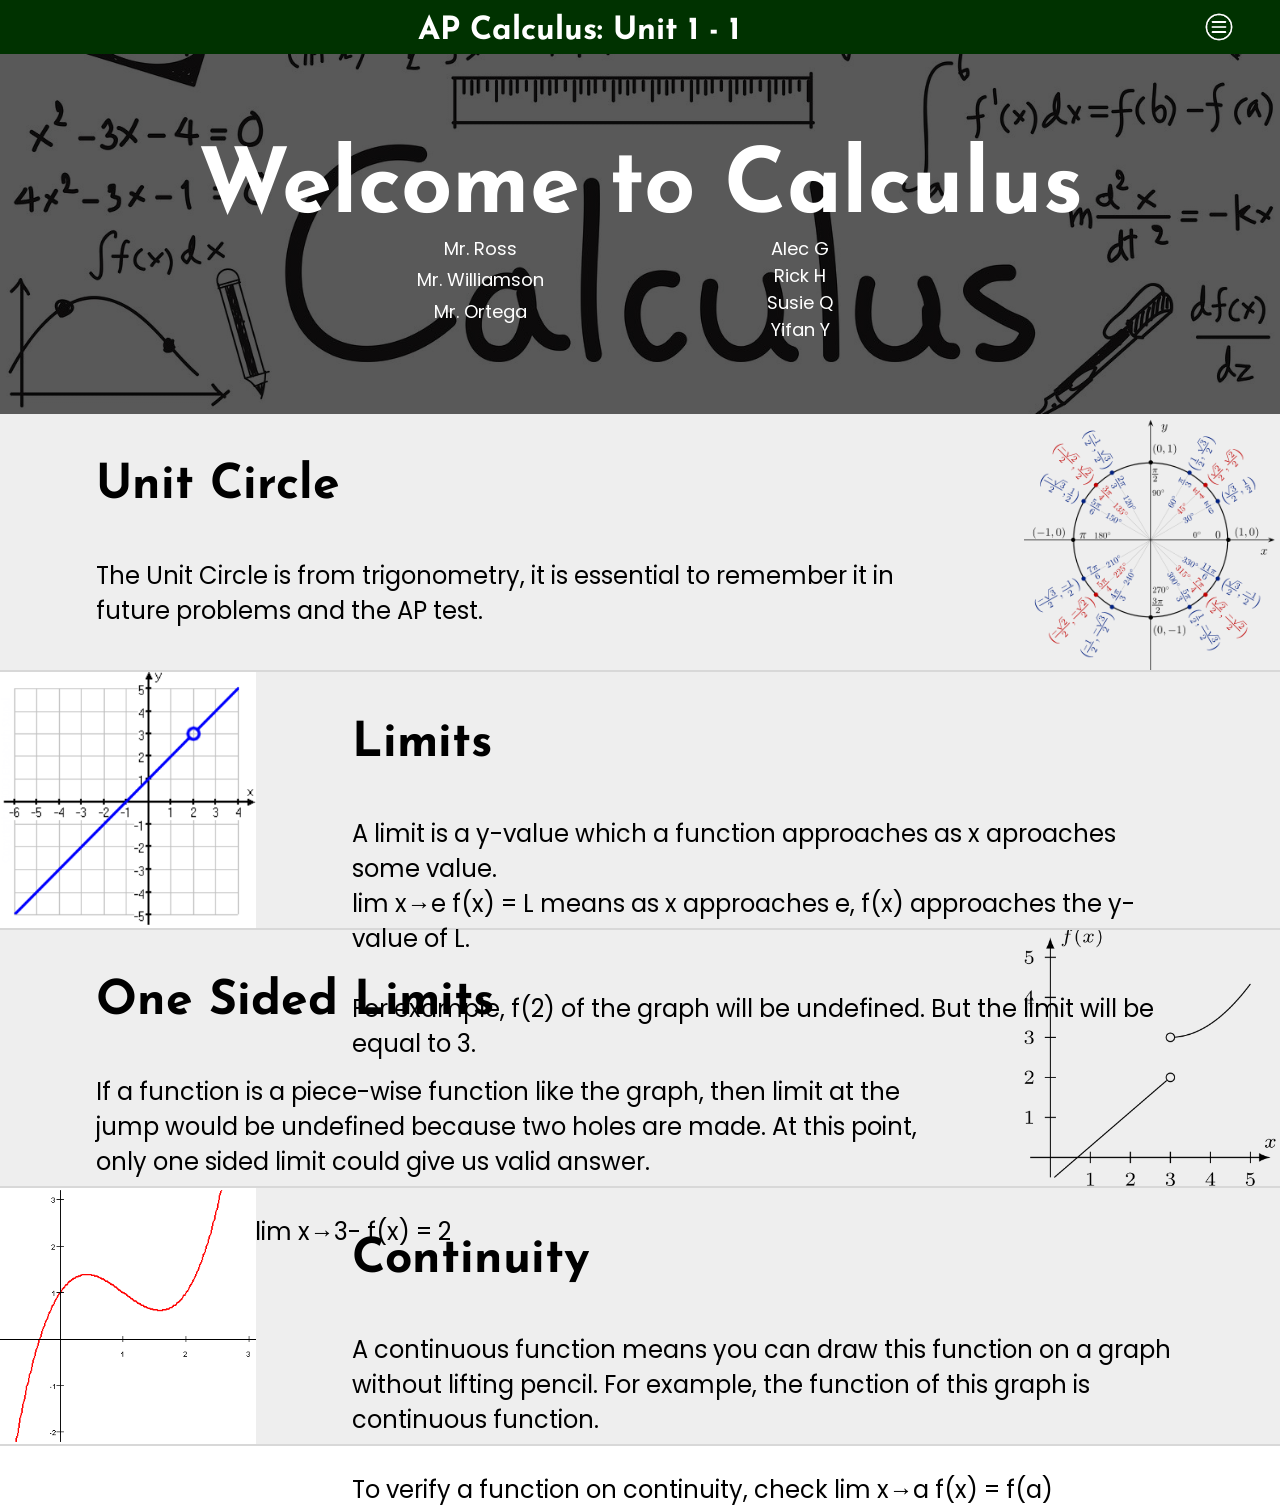
<file: index.html>
<!DOCTYPE html>
<html lang="en">

<head>
  <meta charset="UTF-8">
  <meta name="viewport" content="width=device-width, initial-scale=1.0">
  <meta http-equiv="X-UA-Compatible" content="ie=edge">
  <title>AP Calculus: 1-1</title>
  <link rel="stylesheet" href="./css/master.css">
  <link rel="icon" href="/img/misc/icon.png">
  <script src="./javascript/function.js" charset="utf-8"></script>
</head>

<body onscroll="scrollHeader()">
  <div class="nav">
    <h1>AP Calculus: Unit 1 - 1</h1>
    <button onclick="maxMenu()"><img src="./img/misc/menu.png" alt="Menu Button"></button>
  </div>
  <div class="menu">
    <button onclick="miniMenu()">&gt;</button>
    <a href="./index.html">1-1</a>
    <a href="./unit1-2.html">1-2</a>
    <a href="./unit1-3.html">1-3</a>
    <a href="./unit1-4.html">1-4</a>
    <a href="./unit1-5.html">1-5</a>
    <a href="./unit1-6.html">1-6</a>
    <a href="./pg.html">Parent Graphs</a>
    <a href="https://dydx-of-williamson-equal-ortega.netlify.com">Homework</a>
  </div>
  <div class="header">
    <h1>Welcome to Calculus</h1>
    <div>
      <div>
        <p>Mr. Ross</p>
        <p>Mr. Williamson</p>
        <p>Mr. Ortega</p>
      </div>
      <div>
        <p>Alec G</p>
        <p>Rick H</p>
        <p>Susie Q</p>
        <p>Yifan Y</p>
      </div>
    </div>
  </div>
  <div class="contentList">
    <div class="content">
      <div>
        <h3>Unit Circle</h3>
        <p>The Unit Circle is from trigonometry, it is essential to remember it in future problems and the AP test.</p>
      </div>
      <img src="./img/notes/trigCircle.png" alt="">
    </div>
    <div class="content">
      <div>
        <h3>Limits</h3>
        <p>A limit is a y-value which a function approaches as x aproaches some value.<br>lim x&#8594;e f(x) = L means as x approaches e, f(x) approaches the y-value of L.<br><br>For example, f(2) of the graph will be undefined. But the limit will
          be equal to 3.</p>
      </div>
      <img src="./img/notes/limit.png" alt="">
    </div>
    <div class="content">
      <div>
        <h3>One Sided Limits</h3>
        <p>If a function is a piece-wise function like the graph, then limit at the jump would be undefined because two holes are made. At this point, only one sided limit could give us valid answer.<br><br>For example, lim x&#8594;3- f(x) = 2</p>
      </div>
      <img src="./img/notes/oneSideLimit.png" alt="">
    </div>
    <div class="content">
      <div>
        <h3>Continuity</h3>
        <p>A continuous function means you can draw this function on a graph without lifting pencil. For example, the function of this graph is continuous function.<br><br>To verify a function on continuity, check lim x&#8594;a f(x) = f(a)</p>
      </div>
      <img src="./img/notes/continuity.png" alt="">
    </div>
  </div>
</body>

</html>
</file>
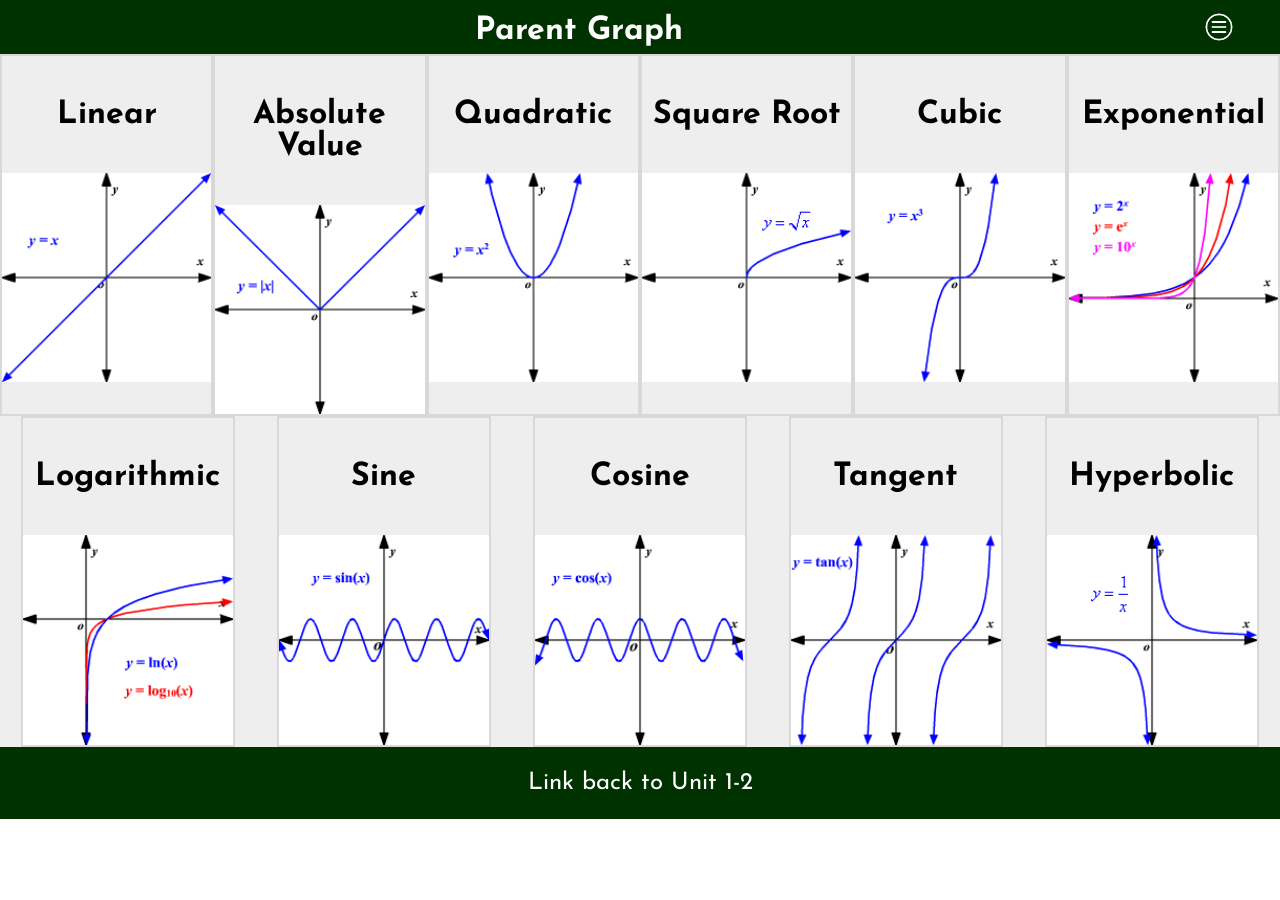
<file: pg.html>
<!DOCTYPE html>
<html lang="en">

<head>
  <meta charset="UTF-8">
  <meta name="viewport" content="width=device-width, initial-scale=1.0">
  <meta http-equiv="X-UA-Compatible" content="ie=edge">
  <title>AP Calculus: Parent Graph</title>
  <link rel="stylesheet" href="./css/master.css">
  <link rel="icon" href="./img/misc/icon.png">
  <script src="./javascript/function.js" charset="utf-8"></script>
</head>

<body>
  <div class="nav">
    <h1>Parent Graph</h1>
    <button onclick="maxMenu()"><img src="./img/misc/menu.png" alt="Menu Button"></button>
  </div>
  <div class="menu">
    <button onclick="miniMenu()">&gt;</button>
    <a href="./index.html">1-1</a>
    <a href="./unit1-2.html">1-2</a>
    <a href="./unit1-3.html">1-3</a>
    <a href="./unit1-4.html">1-4</a>
    <a href="./unit1-5.html">1-5</a>
    <a href="./unit1-6.html">1-6</a>
    <a href="./pg.html">Parent Graphs</a>
    <a href="https://dydx-of-williamson-equal-ortega.netlify.com">Homework</a>
  </div>
  <div class="pg">
    <div>
      <h4>Linear</h4>
      <img src="./img/notes/pg/linear.gif" alt="">
    </div>
    <div>
      <h4>Absolute Value</h4>
      <img src="./img/notes/pg/av.gif" alt="">
    </div>
    <div>
      <h4>Quadratic</h4>
      <img src="./img/notes/pg/quad.gif" alt="">
    </div>
    <div>
      <h4>Square Root</h4>
      <img src="./img/notes/pg/root.gif" alt="">
    </div>
    <div>
      <h4>Cubic</h4>
      <img src="./img/notes/pg/cube.gif" alt="">
    </div>
    <div>
      <h4>Exponential</h4>
      <img src="./img/notes/pg/expo.gif" alt="">
    </div>
    <div>
      <h4>Logarithmic</h4>
      <img src="./img/notes/pg/loga.gif" alt="">
    </div>
    <div>
      <h4>Sine</h4>
      <img src="./img/notes/pg/sine.gif" alt="">
    </div>
    <div>
      <h4>Cosine</h4>
      <img src="./img/notes/pg/cos.gif" alt="">
    </div>
    <div>
      <h4>Tangent</h4>
      <img src="./img/notes/pg/tan.gif" alt="">
    </div>
    <div>
      <h4>Hyperbolic</h4>
      <img src="./img/notes/pg/hyper.gif" alt="">
    </div>
  </div>
  <div class="pgLink">
    <a href="./unit1-2.html">Link back to Unit 1-2</a>
  </div>
</body>

</html>
</file>
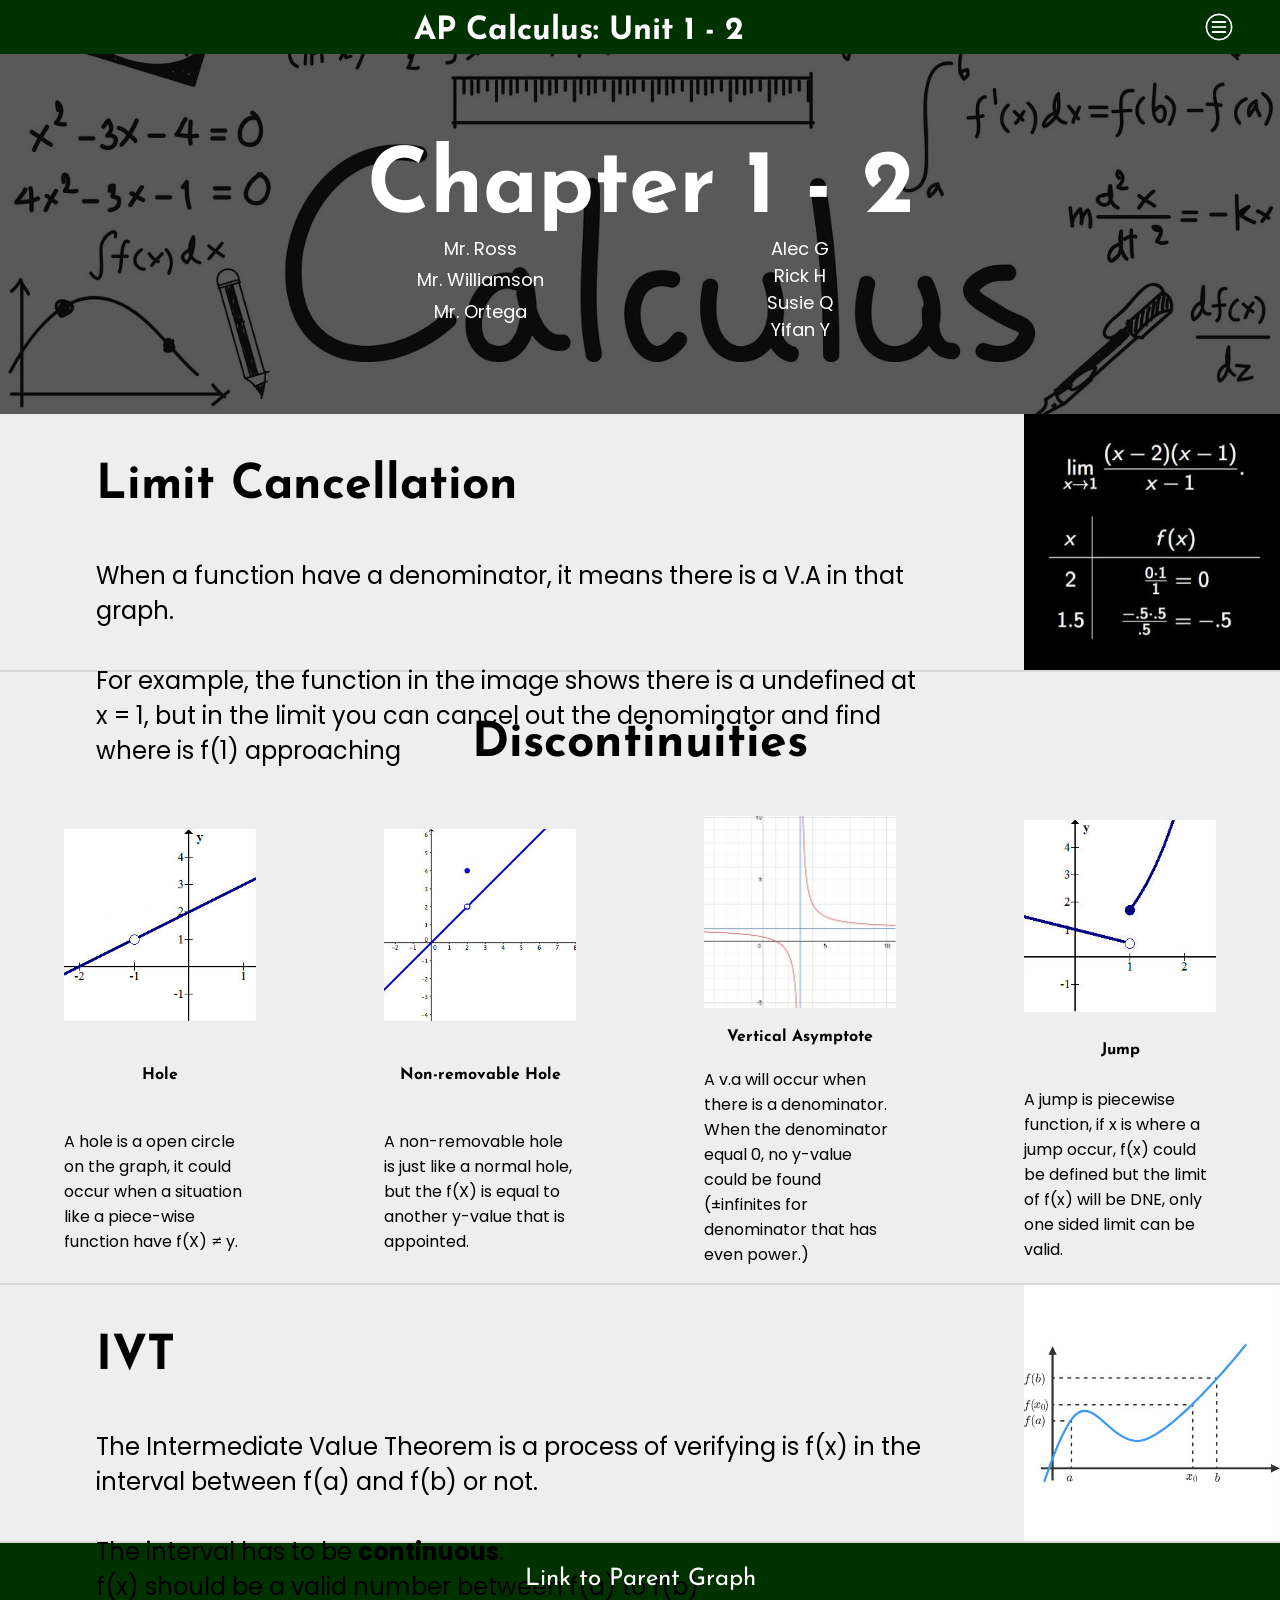
<file: unit1-2.html>
<!DOCTYPE html>
<html lang="en">

<head>
  <meta charset="UTF-8">
  <meta name="viewport" content="width=device-width, initial-scale=1.0">
  <meta http-equiv="X-UA-Compatible" content="ie=edge">
  <title>AP Calculus: 1-2</title>
  <link rel="stylesheet" href="./css/master.css">
  <link rel="icon" href="./img/misc/icon.png">
  <script src="./javascript/function.js" charset="utf-8"></script>
</head>

<body onscroll="scrollHeader()">
  <div class="nav">
    <h1>AP Calculus: Unit 1 - 2</h1>
    <button onclick="maxMenu()"><img src="./img/misc/menu.png" alt="Menu Button"></button>
  </div>
  <div class="menu">
    <button onclick="miniMenu()">&gt;</button>
    <a href="./index.html">1-1</a>
    <a href="./unit1-2.html">1-2</a>
    <a href="./unit1-3.html">1-3</a>
    <a href="./unit1-4.html">1-4</a>
    <a href="./unit1-5.html">1-5</a>
    <a href="./unit1-6.html">1-6</a>
    <a href="./pg.html">Parent Graphs</a>
    <a href="https://dydx-of-williamson-equal-ortega.netlify.com">Homework</a>
  </div>
  <div class="header">
    <h1>Chapter 1 - 2</h1>
    <div>
      <div>
        <p>Mr. Ross</p>
        <p>Mr. Williamson</p>
        <p>Mr. Ortega</p>
      </div>
      <div>
        <p>Alec G</p>
        <p>Rick H</p>
        <p>Susie Q</p>
        <p>Yifan Y</p>
      </div>
    </div>
  </div>
  <div class="contentList">
    <div class="content">
      <div>
        <h3>Limit Cancellation</h3>
        <p>When a function have a denominator, it means there is a V.A in that graph.<br><br>For example, the function in the image shows there is a undefined at x = 1, but in the limit you can cancel out the denominator and find where is f(1)
          approaching</p>
      </div>
      <img src="./img/notes/cancellation.jpg" alt="">
    </div>
    <div class="row4content">
      <h3>Discontinuities</h3>
      <div>
        <div>
          <img src="./img/notes/hole.jpg" alt="">
          <h4>Hole</h4>
          <p>A hole is a open circle on the graph, it could occur when a situation like a piece-wise function have f(X) &ne; y.</p>
        </div>
        <div>
          <img src="./img/notes/nonhole.jpg" alt="">
          <h4>Non-removable Hole</h4>
          <p>A non-removable hole is just like a normal hole, but the f(X) is equal to another y-value that is appointed.</p>
        </div>
        <div>
          <img src="./img/notes/va.jpg" alt="">
          <h4>Vertical Asymptote</h4>
          <p>A v.a will occur when there is a denominator. When the denominator equal 0, no y-value could be found (&#177;infinites for denominator that has even power.)</p>
        </div>
        <div>
          <img src="./img/notes/jump.jpg" alt="">
          <h4>Jump</h4>
          <p>A jump is piecewise function, if x is where a jump occur, f(x) could be defined but the limit of f(x) will be DNE, only one sided limit can be valid.</p>
        </div>
      </div>
    </div>
    <div class="content">
      <div>
        <h3>IVT</h3>
        <p>The Intermediate Value Theorem is a process of verifying is f(x) in the interval between f(a) and f(b) or not.<br><br>The interval has to be <b>continuous</b>.<br>f(x) should be a valid number between f(a) to f(b)</p>
      </div>
      <img src="./img/notes/ivt.jpg" alt="">
    </div>
    <div class="pgLink">
      <a href="./pg.html">Link to Parent Graph</a>
    </div>
  </div>
</body>

</html>
</file>
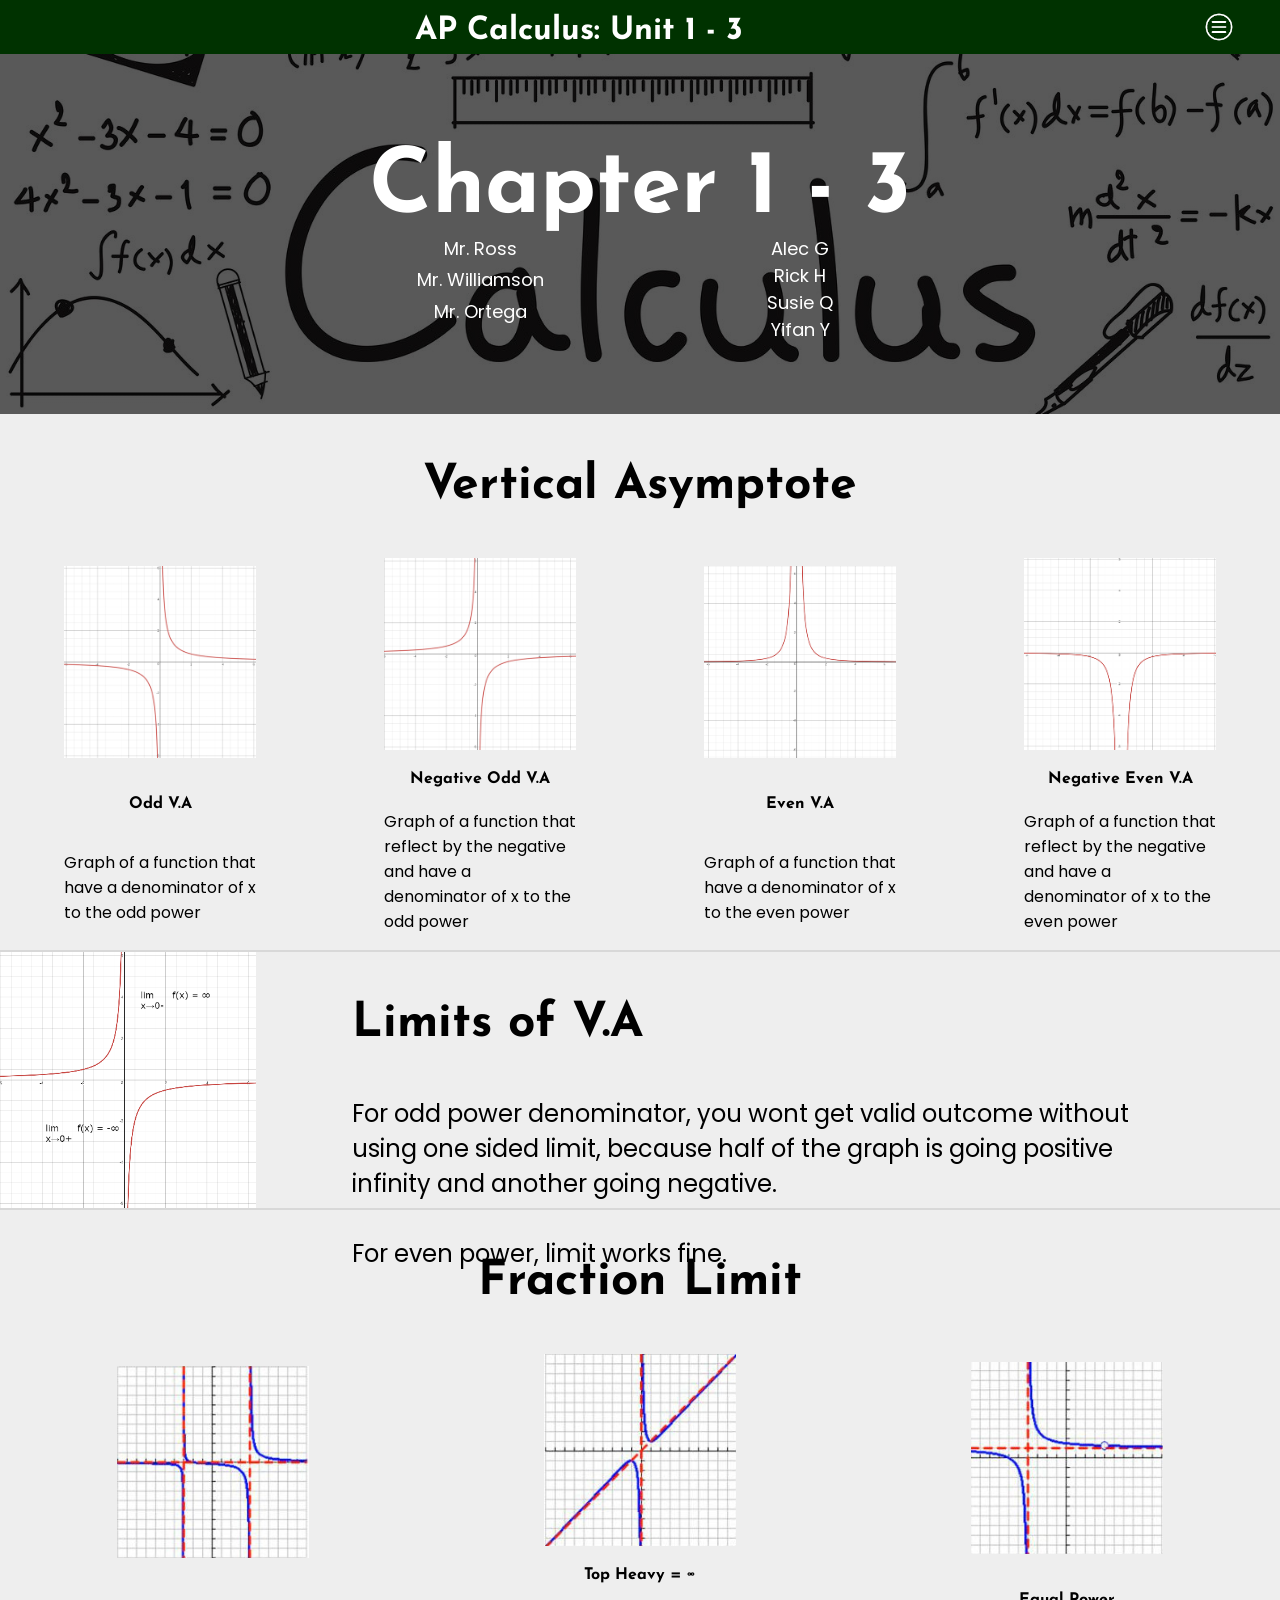
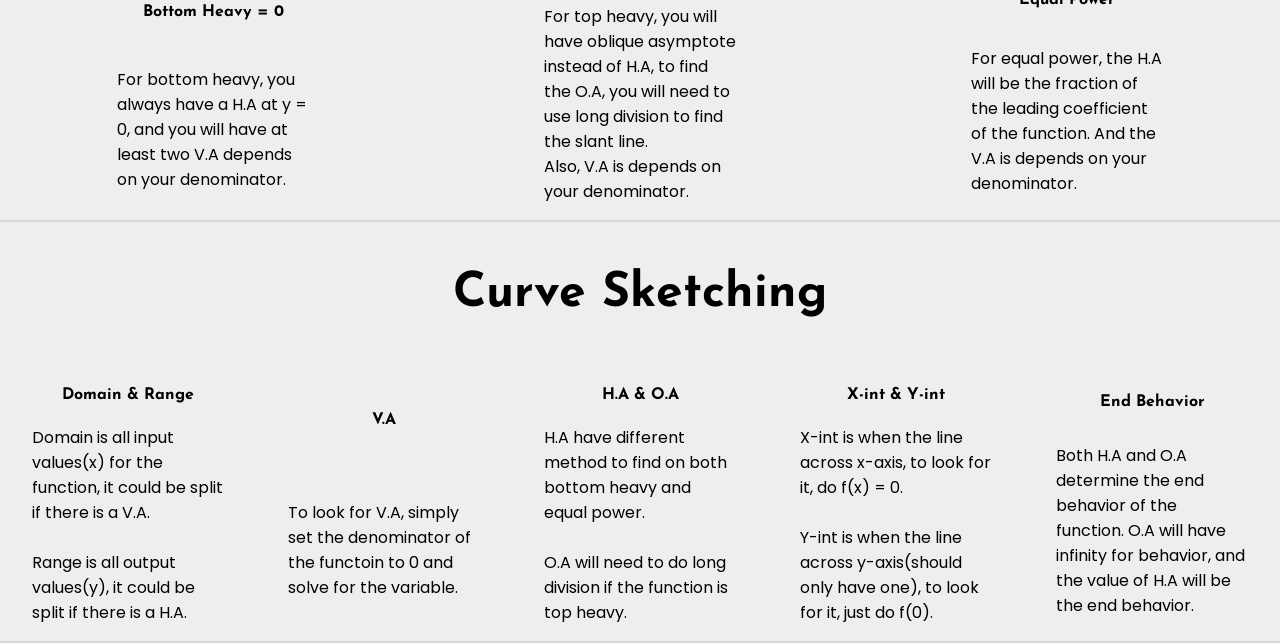
<file: unit1-3.html>
<!DOCTYPE html>
<html lang="en">

<head>
  <meta charset="UTF-8">
  <meta name="viewport" content="width=device-width, initial-scale=1.0">
  <meta http-equiv="X-UA-Compatible" content="ie=edge">
  <title>AP Calculus: 1-3</title>
  <link rel="stylesheet" href="./css/master.css">
  <link rel="icon" href="./img/misc/icon.png">
  <script src="./javascript/function.js" charset="utf-8"></script>
</head>

<body onscroll="scrollHeader()">
  <div class="nav">
    <h1>AP Calculus: Unit 1 - 3</h1>
    <button onclick="maxMenu()"><img src="./img/misc/menu.png" alt="Menu Button"></button>
  </div>
  <div class="menu">
    <button onclick="miniMenu()">&gt;</button>
    <a href="./index.html">1-1</a>
    <a href="./unit1-2.html">1-2</a>
    <a href="./unit1-3.html">1-3</a>
    <a href="./unit1-4.html">1-4</a>
    <a href="./unit1-5.html">1-5</a>
    <a href="./unit1-6.html">1-6</a>
    <a href="./pg.html">Parent Graphs</a>
    <a href="https://dydx-of-williamson-equal-ortega.netlify.com">Homework</a>
  </div>
  <div class="header">
    <h1>Chapter 1 - 3</h1>
    <div>
      <div>
        <p>Mr. Ross</p>
        <p>Mr. Williamson</p>
        <p>Mr. Ortega</p>
      </div>
      <div>
        <p>Alec G</p>
        <p>Rick H</p>
        <p>Susie Q</p>
        <p>Yifan Y</p>
      </div>
    </div>
  </div>
  <div class="contentList">
    <div class="row4content">
      <h3>Vertical Asymptote</h3>
      <div>
        <div>
          <img src="./img/notes/oddva.png" alt="">
          <h4>Odd V.A</h4>
          <p>Graph of a function that have a denominator of x to the odd power</p>
        </div>
        <div>
          <img src="./img/notes/noddva.png" alt="">
          <h4>Negative Odd V.A</h4>
          <p>Graph of a function that reflect by the negative and have a denominator of x to the odd power</p>
        </div>
        <div>
          <img src="./img/notes/evenva.png" alt="">
          <h4>Even V.A</h4>
          <p>Graph of a function that have a denominator of x to the even power</p>
        </div>
        <div>
          <img src="./img/notes/nevenva.png" alt="">
          <h4>Negative Even V.A</h4>
          <p>Graph of a function that reflect by the negative and have a denominator of x to the even power</p>
        </div>
      </div>
    </div>
    <div class="content">
      <div>
        <h3>Limits of V.A</h3>
        <p>For odd power denominator, you wont get valid outcome without using one sided limit, because half of the graph is going positive infinity and another going negative.<br><br>For even power, limit works fine.</p>
      </div>
      <img src="./img/notes/limitva.png" alt="">
    </div>
    <div class="row4content">
      <h3>Fraction Limit</h3>
      <div>
        <div>
          <img src="./img/notes/bottomh.jpg" alt="">
          <h4>Bottom Heavy = 0</h4>
          <p>For bottom heavy, you always have a H.A at y = 0, and you will have at least two V.A depends on your denominator.</p>
        </div>
        <div>
          <img src="./img/notes/toph.jpg" alt="">
          <h4>Top Heavy = &#8734;</h4>
          <p>For top heavy, you will have oblique asymptote instead of H.A, to find the O.A, you will need to use long division to find the slant line.<br>Also, V.A is depends on your denominator.</p>
        </div>
        <div>
          <img src="./img/notes/eqp.jpg" alt="">
          <h4>Equal Power</h4>
          <p>For equal power, the H.A will be the fraction of the leading coefficient of the function. And the V.A is depends on your denominator.</p>
        </div>
      </div>
    </div>
    <div class="row4content">
      <h3>Curve Sketching</h3>
      <div>
        <div>
          <h4>Domain &amp; Range</h4>
          <p>Domain is all input values(x) for the function, it could be split if there is a V.A.<br><br>Range is all output values(y), it could be split if there is a H.A.</p>
        </div>
        <div>
          <h4>V.A</h4>
          <p>To look for V.A, simply set the denominator of the functoin to 0 and solve for the variable.</p>
        </div>
        <div>
          <h4>H.A &amp; O.A</h4>
          <p>H.A have different method to find on both bottom heavy and equal power.<br><br>O.A will need to do long division if the function is top heavy.</p>
        </div>
        <div>
          <h4>X-int &amp; Y-int</h4>
          <p>X-int is when the line across x-axis, to look for it, do f(x) = 0.<br><br>Y-int is when the line across y-axis(should only have one), to look for it, just do f(0).</p>
        </div>
        <div>
          <h4>End Behavior</h4>
          <p>Both H.A and O.A determine the end behavior of the function. O.A will have infinity for behavior, and the value of H.A will be the end behavior.</p>
        </div>
      </div>
    </div>
  </div>
</body>

</html>
</file>
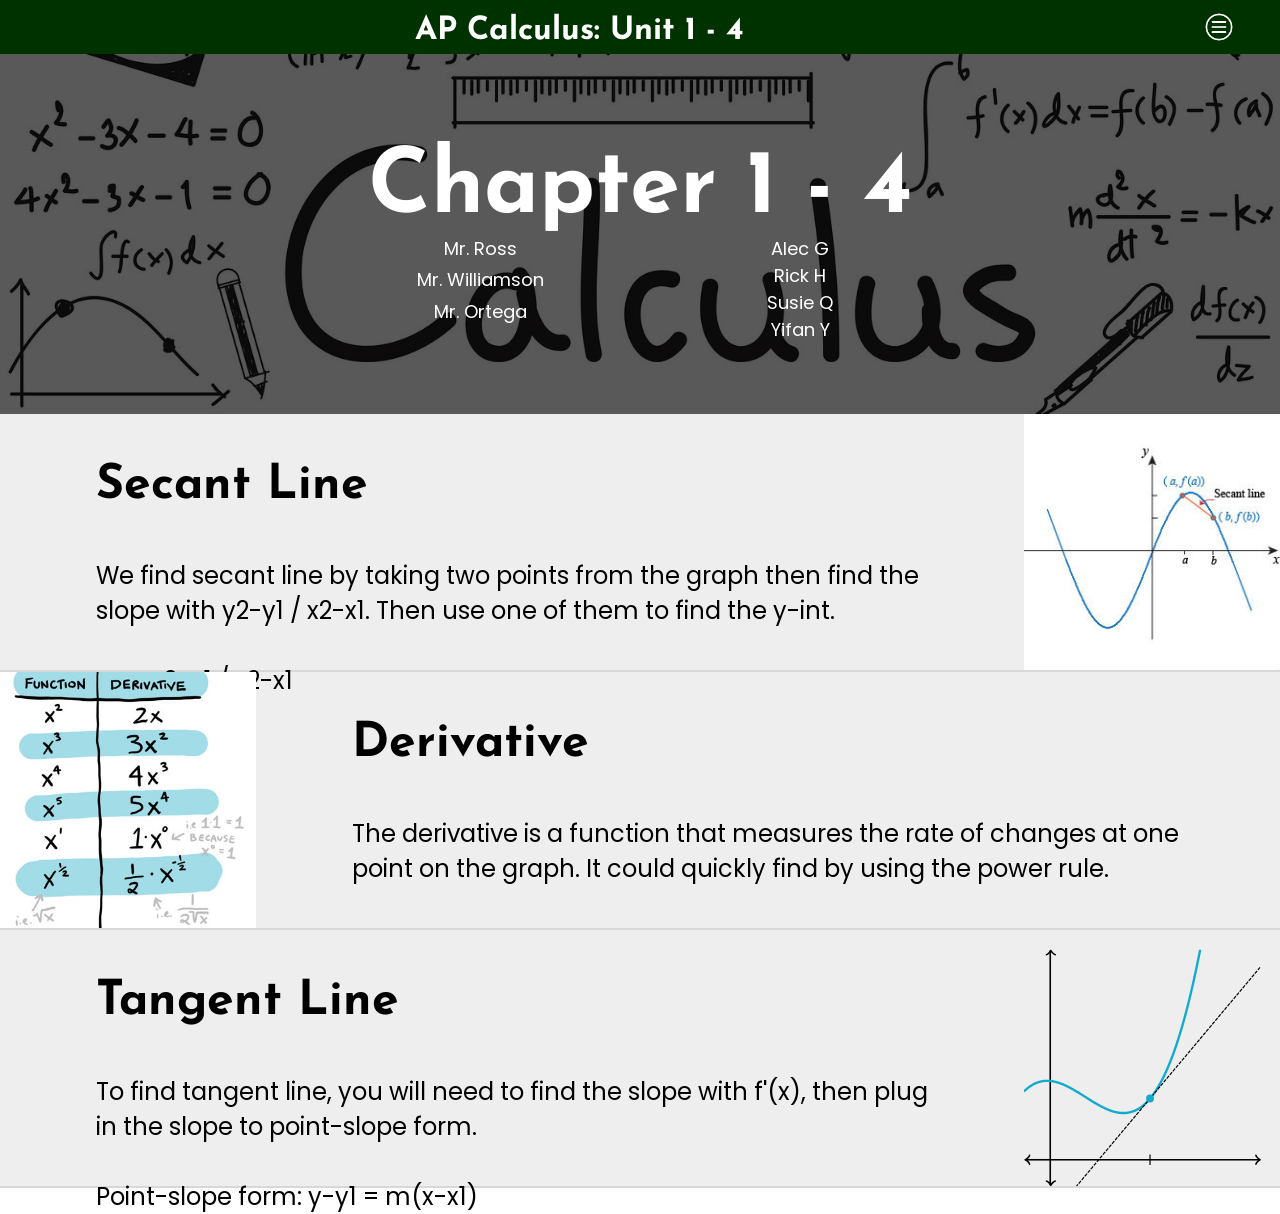
<file: unit1-4.html>
<!DOCTYPE html>
<html lang="en">

<head>
  <meta charset="UTF-8">
  <meta name="viewport" content="width=device-width, initial-scale=1.0">
  <meta http-equiv="X-UA-Compatible" content="ie=edge">
  <title>AP Calculus: 1-4</title>
  <link rel="stylesheet" href="./css/master.css">
  <link rel="icon" href="./img/misc/icon.png">
  <script src="./javascript/function.js" charset="utf-8"></script>
</head>

<body onscroll="scrollHeader()">
  <div class="nav">
    <h1>AP Calculus: Unit 1 - 4</h1>
    <button onclick="maxMenu()"><img src="./img/misc/menu.png" alt="Menu Button"></button>
  </div>
  <div class="menu">
    <button onclick="miniMenu()">&gt;</button>
    <a href="./index.html">1-1</a>
    <a href="./unit1-2.html">1-2</a>
    <a href="./unit1-3.html">1-3</a>
    <a href="./unit1-4.html">1-4</a>
    <a href="./unit1-5.html">1-5</a>
    <a href="./unit1-6.html">1-6</a>
    <a href="./pg.html">Parent Graphs</a>
    <a href="https://dydx-of-williamson-equal-ortega.netlify.com">Homework</a>
  </div>
  <div class="header">
    <h1>Chapter 1 - 4</h1>
    <div>
      <div>
        <p>Mr. Ross</p>
        <p>Mr. Williamson</p>
        <p>Mr. Ortega</p>
      </div>
      <div>
        <p>Alec G</p>
        <p>Rick H</p>
        <p>Susie Q</p>
        <p>Yifan Y</p>
      </div>
    </div>
  </div>
  <div class="contentList">
    <div class="content">
      <div>
        <h3>Secant Line</h3>
        <p>We find secant line by taking two points from the graph then find the slope with y2-y1 / x2-x1. Then use one of them to find the y-int.<br><br>m = y2-y1 / x2-x1<br>y-int = y-mx</p>
      </div>
      <img src="./img/notes/secline.jpg" alt="">
    </div>
    <div class="content">
      <div>
        <h3>Derivative</h3>
        <p>The derivative is a function that measures the rate of changes at one point on the graph. It could quickly find by using the power rule.</p>
      </div>
      <img src="./img/notes/deri.png" alt="">
    </div>
    <div class="content">
      <div>
        <h3>Tangent Line</h3>
        <p>To find tangent line, you will need to find the slope with f'(x), then plug in the slope to point-slope form.<br><br>Point-slope form: y-y1 = m(x-x1)</p>
      </div>
      <img src="./img/notes/tanline.svg" alt="">
    </div>
  </div>
</body>

</html>
</file>
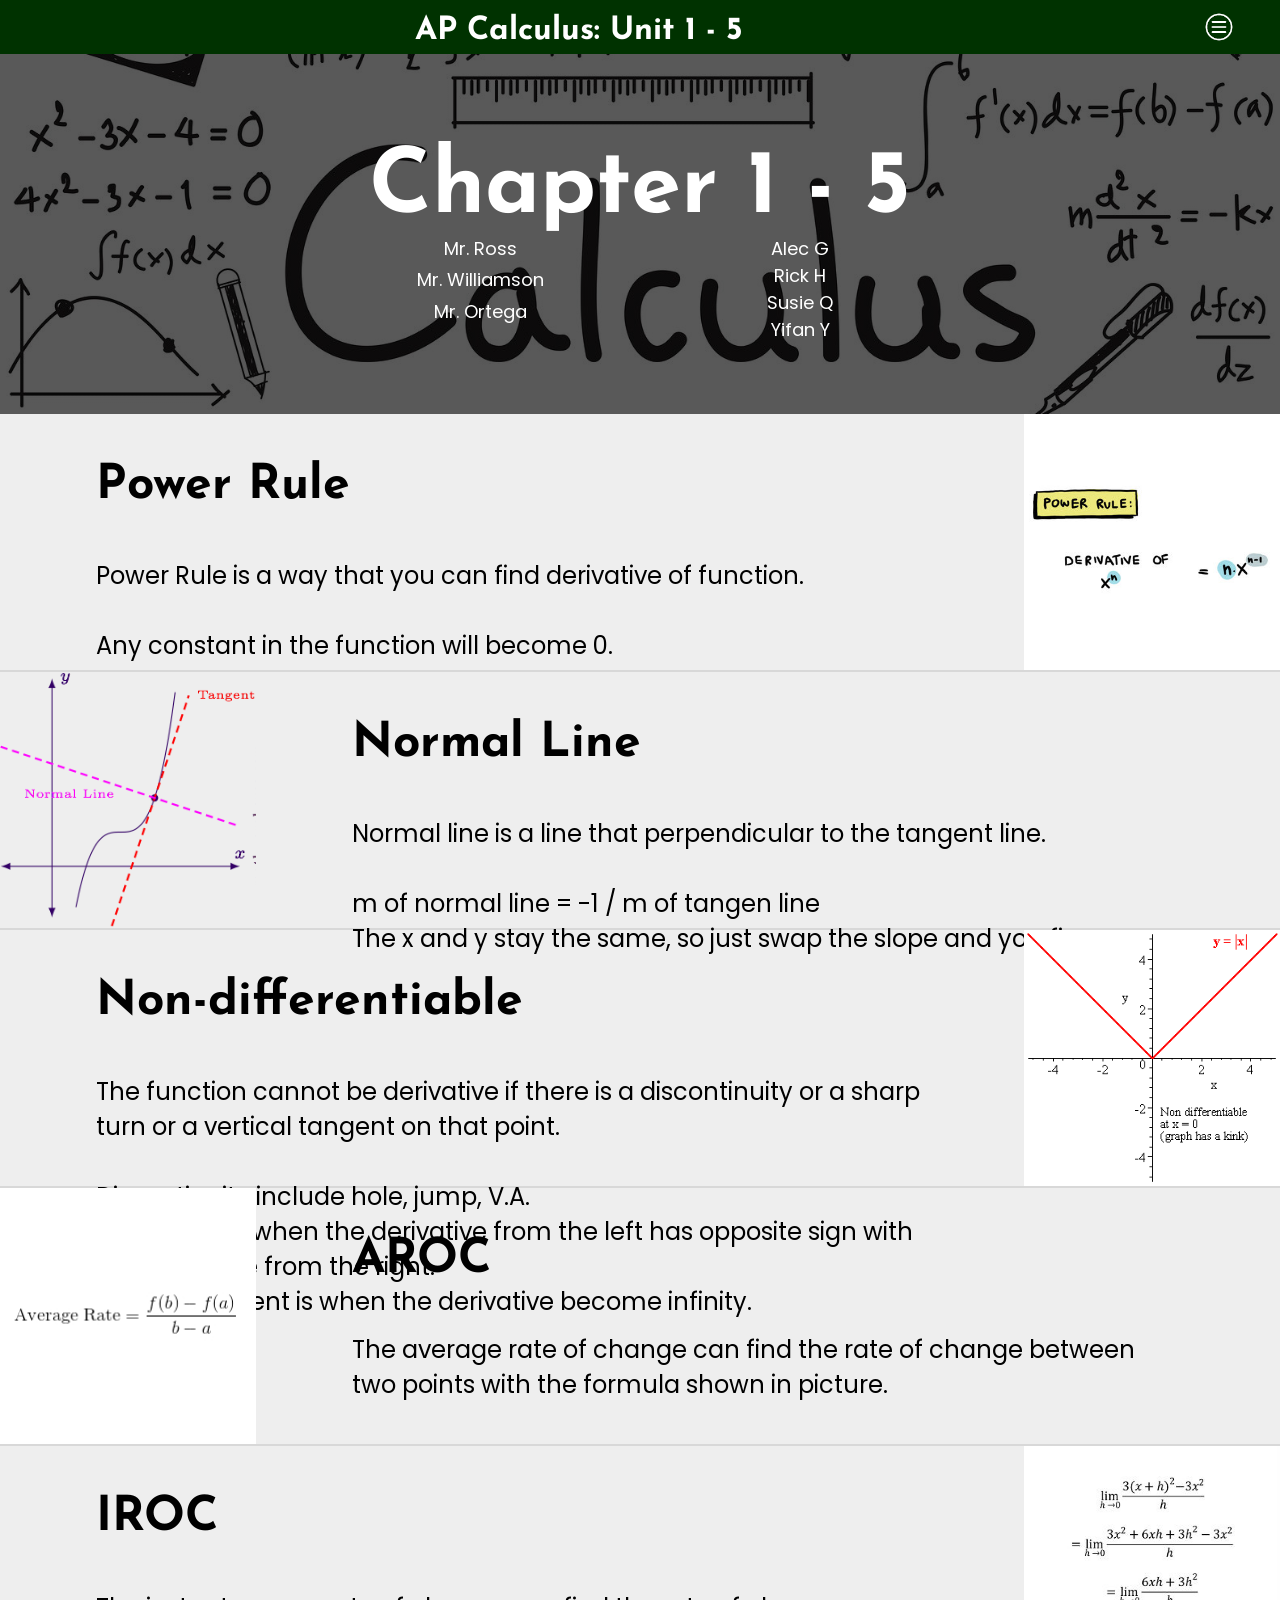
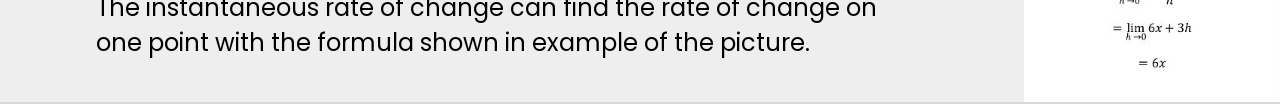
<file: unit1-5.html>
<!DOCTYPE html>
<html lang="en">

<head>
  <meta charset="UTF-8">
  <meta name="viewport" content="width=device-width, initial-scale=1.0">
  <meta http-equiv="X-UA-Compatible" content="ie=edge">
  <title>AP Calculus: 1-5</title>
  <link rel="stylesheet" href="./css/master.css">
  <link rel="icon" href="./img/misc/icon.png">
  <script src="./javascript/function.js" charset="utf-8"></script>
</head>

<body onscroll="scrollHeader()">
  <div class="nav">
    <h1>AP Calculus: Unit 1 - 5</h1>
    <button onclick="maxMenu()"><img src="./img/misc/menu.png" alt="Menu Button"></button>
  </div>
  <div class="menu">
    <button onclick="miniMenu()">&gt;</button>
    <a href="./index.html">1-1</a>
    <a href="./unit1-2.html">1-2</a>
    <a href="./unit1-3.html">1-3</a>
    <a href="./unit1-4.html">1-4</a>
    <a href="./unit1-5.html">1-5</a>
    <a href="./unit1-6.html">1-6</a>
    <a href="./pg.html">Parent Graphs</a>
    <a href="https://dydx-of-williamson-equal-ortega.netlify.com">Homework</a>
  </div>
  <div class="header">
    <h1>Chapter 1 - 5</h1>
    <div>
      <div>
        <p>Mr. Ross</p>
        <p>Mr. Williamson</p>
        <p>Mr. Ortega</p>
      </div>
      <div>
        <p>Alec G</p>
        <p>Rick H</p>
        <p>Susie Q</p>
        <p>Yifan Y</p>
      </div>
    </div>
  </div>
  <div class="contentList">
    <div class="content">
      <div>
        <h3>Power Rule</h3>
        <p>Power Rule is a way that you can find derivative of function.<br><br>Any constant in the function will become 0.</p>
      </div>
      <img src="./img/notes/pr.jpg" alt="">
    </div>
    <div class="content">
      <div>
        <h3>Normal Line</h3>
        <p>Normal line is a line that perpendicular to the tangent line.<br><br> m of normal line = -1 / m of tangen line<br>The x and y stay the same, so just swap the slope and you fine.</p>
      </div>
      <img src="./img/notes/norline.png" alt="">
    </div>
    <div class="content nd">
      <div>
        <h3>Non-differentiable</h3>
        <p>The function cannot be derivative if there is a discontinuity or a sharp turn or a vertical tangent on that point.<br><br>Discontinuity include hole, jump, V.A.<br>Sharp turn is when the derivative from the left has opposite sign with the
          derivative from the right.<br>Vertical tangent is when the derivative become infinity.</p>
      </div>
      <img src="./img/notes/abs.gif" alt="">
    </div>
    <div class="content">
      <div>
        <h3>AROC</h3>
        <p>The average rate of change can find the rate of change between two points with the formula shown in picture.</p>
      </div>
      <img src="./img/notes/aroc.jpg" alt="">
    </div>
    <div class="content">
      <div>
        <h3>IROC</h3>
        <p>The instantaneous rate of change can find the rate of change on one point with the formula shown in example of the picture.<br></p>
      </div>
      <img src="./img/notes/iroc.jpg" alt="">
    </div>
  </div>
</body>

</html>
</file>
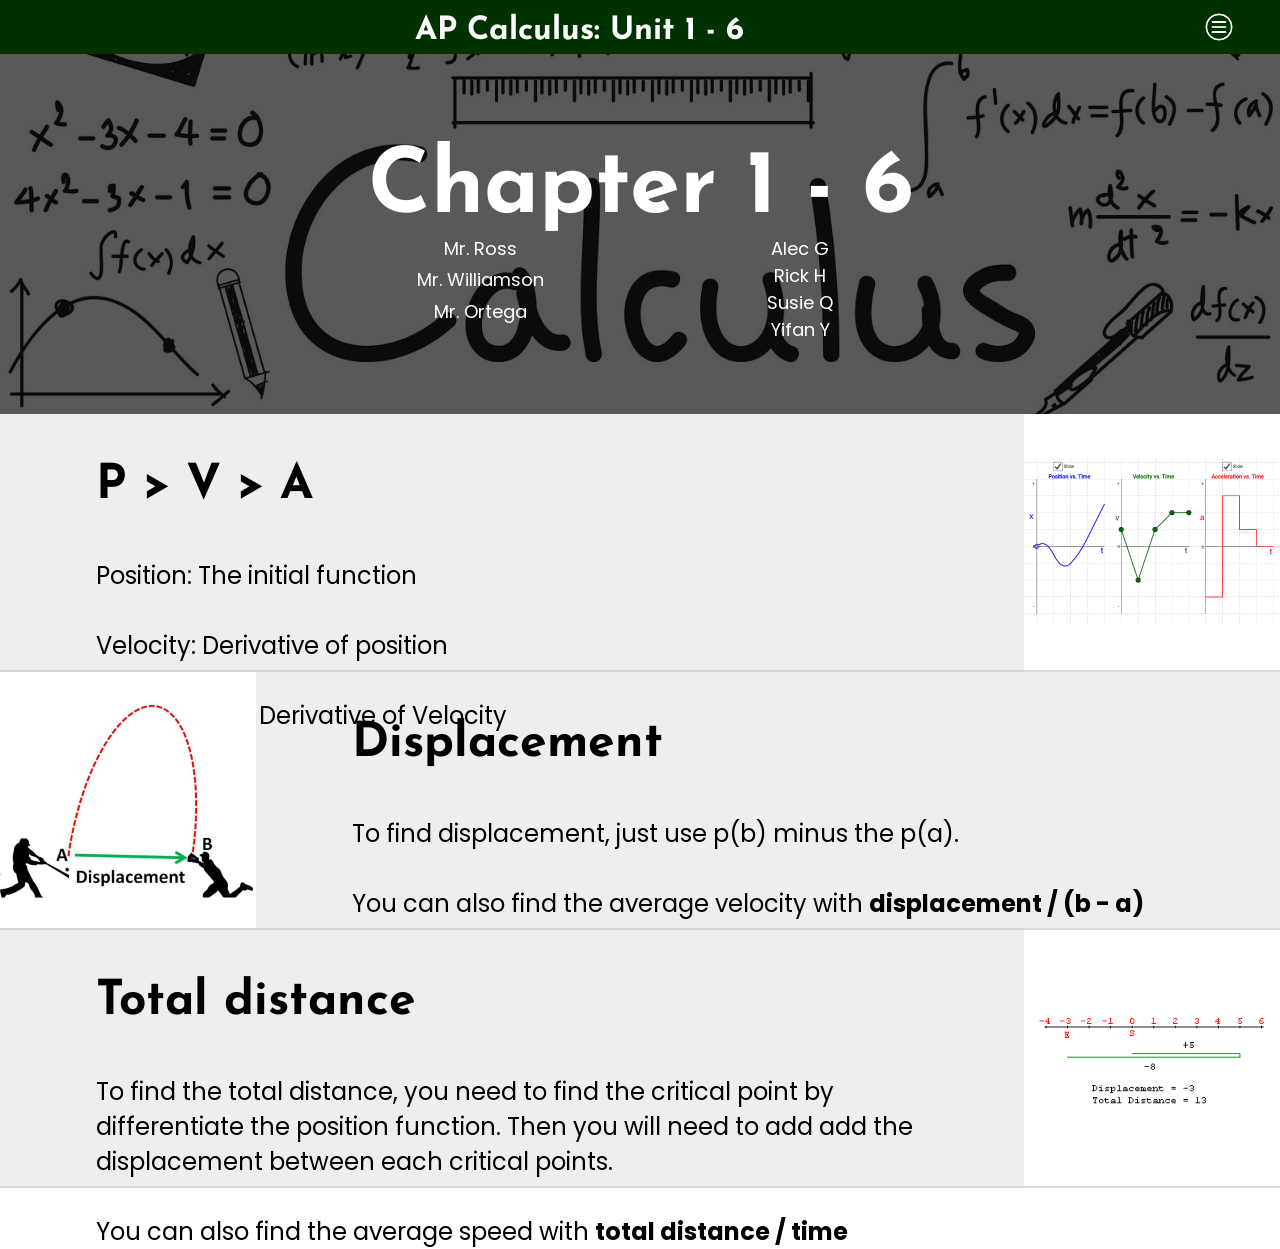
<file: unit1-6.html>
<!DOCTYPE html>
<html lang="en">

<head>
  <meta charset="UTF-8">
  <meta name="viewport" content="width=device-width, initial-scale=1.0">
  <meta http-equiv="X-UA-Compatible" content="ie=edge">
  <title>AP Calculus: 1-6</title>
  <link rel="stylesheet" href="./css/master.css">
  <link rel="icon" href="./img/misc/icon.png">
  <script src="./javascript/function.js" charset="utf-8"></script>
</head>

<body onscroll="scrollHeader()">
  <div class="nav">
    <h1>AP Calculus: Unit 1 - 6</h1>
    <button onclick="maxMenu()"><img src="./img/misc/menu.png" alt="Menu Button"></button>
  </div>
  <div class="menu">
    <button onclick="miniMenu()">&gt;</button>
    <a href="./index.html">1-1</a>
    <a href="./unit1-2.html">1-2</a>
    <a href="./unit1-3.html">1-3</a>
    <a href="./unit1-4.html">1-4</a>
    <a href="./unit1-5.html">1-5</a>
    <a href="./unit1-6.html">1-6</a>
    <a href="./pg.html">Parent Graphs</a>
    <a href="https://dydx-of-williamson-equal-ortega.netlify.com">Homework</a>
  </div>
  <div class="header">
    <h1>Chapter 1 - 6</h1>
    <div>
      <div>
        <p>Mr. Ross</p>
        <p>Mr. Williamson</p>
        <p>Mr. Ortega</p>
      </div>
      <div>
        <p>Alec G</p>
        <p>Rick H</p>
        <p>Susie Q</p>
        <p>Yifan Y</p>
      </div>
    </div>
  </div>
  <div class="contentList">
    <div class="content">
      <div>
        <h3>P &gt; V &gt; A</h3>
        <p>Position: The initial function<br><br>Velocity: Derivative of position<br><br>Acceleration: Derivative of Velocity</p>
      </div>
      <img src="./img/notes/pva.jpg" alt="">
    </div>
    <div class="content">
      <div>
        <h3>Displacement</h3>
        <p>To find displacement, just use p(b) minus the p(a).<br><br>You can also find the average velocity with <b>displacement / (b - a)</b></p>
      </div>
      <img src="./img/notes/displace.jpg" alt="">
    </div>
    <div class="content td">
      <div>
        <h3>Total distance</h3>
        <p>To find the total distance, you need to find the critical point by differentiate the position function. Then you will need to add add the displacement between each critical points.<br><br>You can also find the average speed with <b>total
            distance / time</b></p>
      </div>
      <img src="./img/notes/distance.jpg" alt="">
    </div>
  </div>
</body>

</html>
</file>
<file: css/master.css>
@import url('https://fonts.googleapis.com/css?family=Josefin+Sans|Poppins');

body {
  margin: 0;
}

.nav {
  display: flex;
  flex-direction: row;
  height: 6vh;
  background-color: rgb(0, 50, 0);
  user-select: none;
}

.nav h1 {
  width: 90%;
  margin: 0;
  text-align: center;
  line-height: 6vh;
  font-family: 'Josefin Sans';
  padding: 0 1em;
  padding-top: .125em;
  color: white;
}

.nav button {
  width: 10%;
  padding: 0;
  cursor: pointer;
  background: none;
  border: none;
  display: flex;
  justify-content: center;
  align-items: center;
}

.nav button img {
  height: auto;
  width: 25%;
}

.menu {
  display: none;
  flex-direction: column;
  width: 0;
  height: 100%;
  background-color: rgb(0, 75, 0);
  position: absolute;
  top: 0;
  right: 0;
}

.menu * {
  font-family: 'Poppins';
  font-size: 3vh;
  text-decoration: none;
  padding: .25em 1em;
  background: none;
  border: none;
  border-top: 2px solid #BFCCBF;
  cursor: pointer;
  user-select: none;
  color: white;
  text-align: center;
}

.menu button:first-child {
  border: none;
}

.header {
  height: 40vh;
  background-image: linear-gradient(rgba(0, 0, 0, 0.65), rgba(0, 0, 0, 0.65)), url(../img/misc/header.jpg);
  background-size: cover;
  display: flex;
  flex-direction: column;
  justify-content: center;
  align-items: center;
}

.header * {
  margin: 0;
  color: white;
}

.header h1 {
  font-family: 'Josefin Sans';
  font-size: 10vh;
}

.header div {
  display: flex;
  flex-direction: row;
  width: 50%;
}

.header div div {
  width: 50%;
  height: 10vh;
  display: flex;
  flex-direction: column;
  justify-content: space-between;
  align-items: center;
}

.header div div p {
  font-family: 'Poppins';
  font-size: 2vh;
}

.content {
  height: 20vw;
  background-color: #eeeeee;
  display: flex;
  flex-direction: row;
  border-bottom: 2px solid #d8d8d8;
}

.content:nth-child(even) {
  flex-direction: row-reverse;
}

.content div {
  width: 80vw;
  height: 100%;
}

.content div h3 {
  margin: 0;
  font-family: 'Josefin Sans';
  font-size: 3em;
  padding: 1em 2em;
}

.content div p {
  margin: 0;
  font-family: 'Poppins';
  font-size: 1.5em;
  padding: 0 4em;
}

.content img {
  height: 100%;
  width: 20vw;
}

.row4content {
  background-color: #eeeeee;
  display: flex;
  flex-direction: column;
  align-items: center;
  padding-bottom: 1em;
  border-bottom: 2px solid #d8d8d8;
}

.row4content h3 {
  font-family: 'Josefin Sans';
  font-size: 3em;
}

.row4content div {
  display: flex;
  flex-direction: row;
  justify-content: space-around;
  width: 100%;
}

.row4content div div {
  display: flex;
  flex-direction: column;
  width: 15%;
}

.row4content div div img {
  width: 100%;
  height: auto;
}

.row4content div div h4 {
  font-family: 'Josefin Sans';
  text-align: center;
}

.row4content div div p {
  font-family: 'Poppins';
  margin: 0;
}

.pgLink {
  display: flex;
  width: 100%;
  background-color: rgb(0, 50, 0);
}

.pgLink a {
  width: 100%;
  text-align: center;
  padding: 1em;
  text-decoration: none;
  font-size: 1.5em;
  color: white;
  font-family: 'Josefin Sans';
}

.pg {
  display: flex;
  flex-direction: row;
  flex-wrap: wrap;
  justify-content: space-around;
  background-color: #eeeeee;
}

.pg div {
  width: 16.66%;
  display: flex;
  flex-direction: column;
  border: 2px solid #d8d8d8;
  box-sizing: border-box;
}

.pg div img {
  width: 100%;
  height: auto;
}

.pg div h4 {
  font-family: 'Josefin Sans';
  font-size: 2em;
  text-align: center;
}

@media only screen and (max-width: 767px) {
  .nav h1 {
    font-size: 3vh;
    width: 75%;
  }

  .nav button {
    width: 25%;
  }

  .header h1 {
    font-size: 4vh;
  }

  .header div {
    width: 75%;
  }

  .content:nth-child(n) {
    height: 80vh;
    flex-direction: column;
  }

  .content div {
    width: 100%;
    height: 30vh;
  }

  .content div h3 {
    padding: .5em 1em;
    font-size: 4vh;
  }

  .content div p {
    padding: 0 2em;
    font-size: 2vh;
  }

  .content img {
    height: 50vh;
    width: 100vw;
  }

  .row4content div {
    flex-direction: column;
    justify-content: flex-start;
  }

  .row4content div div {
    width: 100%;
    border-bottom: 3px solid rgb(0, 75, 0);
  }

  .row4content div div img {
    order: 1;
  }

  .row4content div div h4 {
    font-size: 2em;
    margin: .5em 0;
  }

  .row4content div div p {
    margin: .5em 2em;
  }

  .pg {
    flex-direction: column;
  }

  .pg div {
    width: 100%;
  }

  .nd div p {
    font-size: 1.5vh;
  }

  .td div p {
    font-size: 1.75vh;
  }
}
</file>
